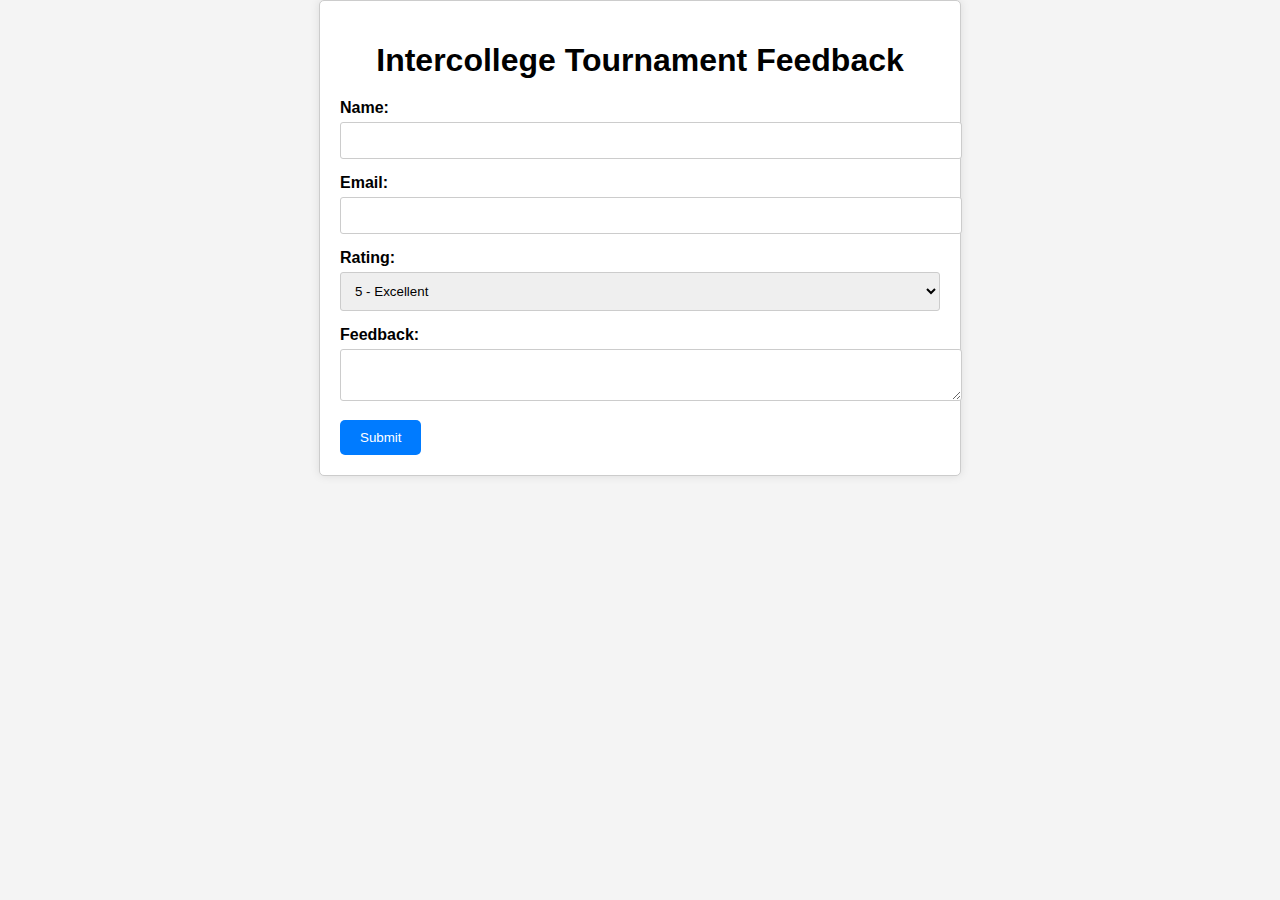
<file: feedback.html>
<!DOCTYPE html>
<html lang="en">
  <head>
    <meta charset="UTF-8" />
    <meta name="viewport" content="width=device-width, initial-scale=1.0" />
    <title>Intercollege Tournament Feedback</title>
    <link rel="stylesheet" href="feedback.css" />
  </head>

  <body>
    <div class="feedback-container">
      <h1>Intercollege Tournament Feedback</h1>
      <form id="feedback-form">
        <label for="name">Name:</label>
        <input type="text" id="name" name="name" required />

        <label for="email">Email:</label>
        <input type="email" id="email" name="email" required />

        <label for="rating">Rating:</label>
        <select id="rating" name="rating" required>
          <option value="5">5 - Excellent</option>
          <option value="4">4 - Very Good</option>
          <option value="3">3 - Good</option>
          <option value="2">2 - Fair</option>
          <option value="1">1 - Poor</option>
        </select>

        <label for="feedback">Feedback:</label>
        <textarea id="feedback" name="feedback" required></textarea>

        <input type="submit" value="Submit" />
      </form>
    </div>
    <script src="feedback.js"></script>
  </body>
</html>
</file>
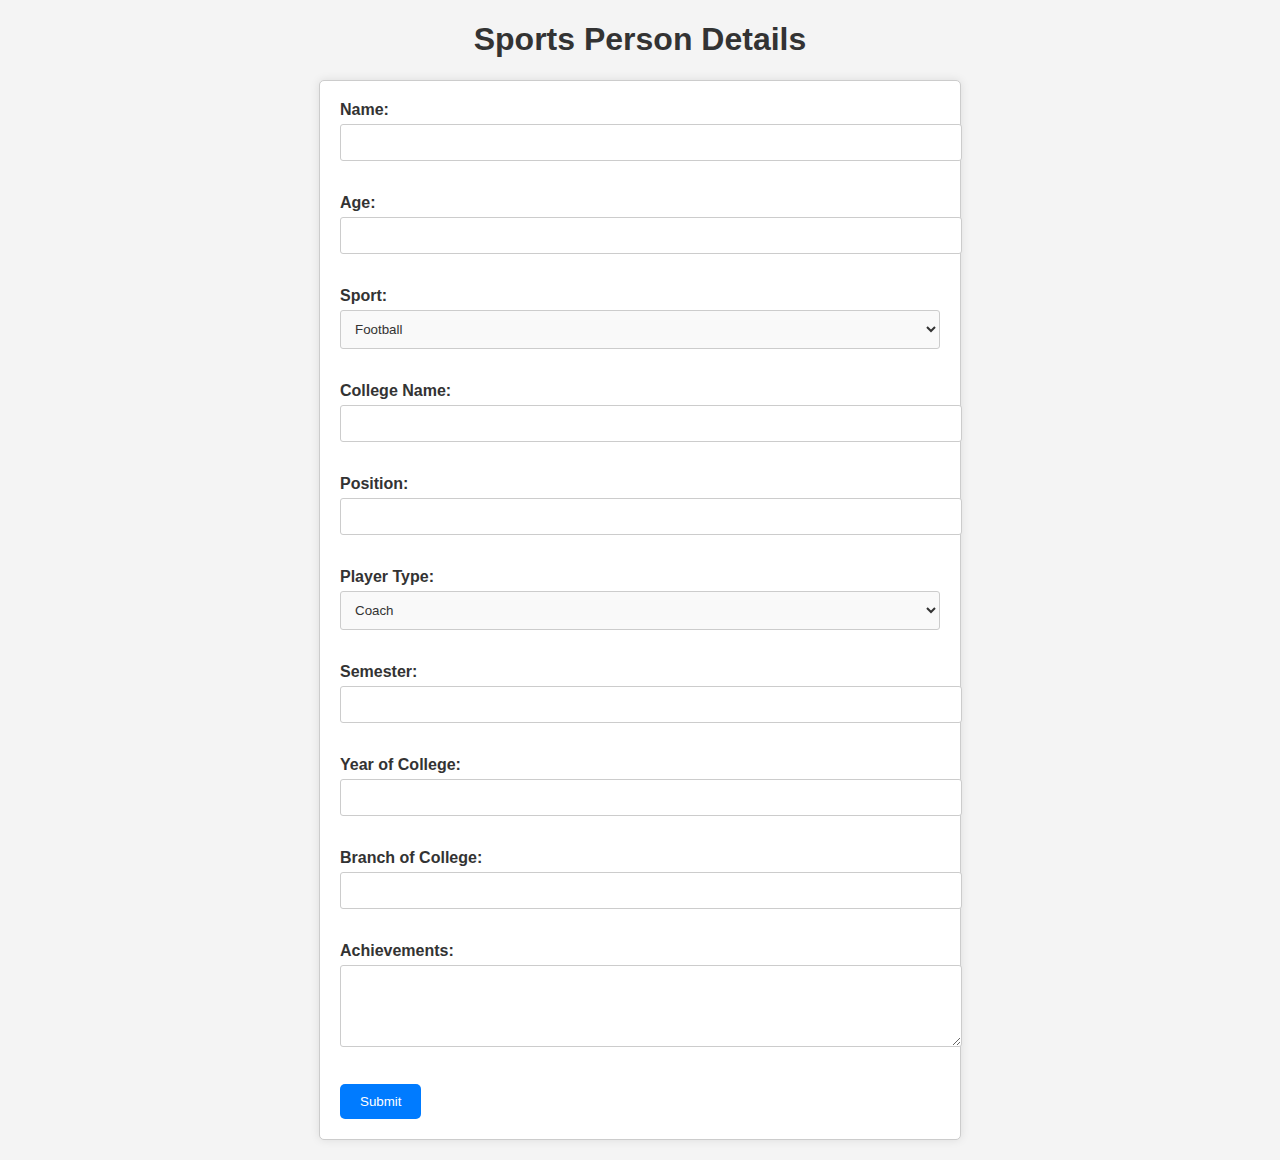
<file: form.html>
<!DOCTYPE html>
<html>
  <head>
    <title>Sports Person Details Form</title>
    <link rel="stylesheet" href="form.css" />
  </head>

  <body>
    <h1>Sports Person Details</h1>
    <form action="process_form.php" method="post">
      <label for="name">Name:</label>
      <input type="text" id="name" name="name" required /><br /><br />

      <label for="age">Age:</label>
      <input type="number" id="age" name="age" required /><br /><br />

      <label for="sport">Sport:</label>
      <select id="sport" name="sport" required>
        <option value="football">Football</option>
        <option value="basketball">Basketball</option>
        <option value="tennis">Tennis</option>
        <option value="volleyball">Volleyball</option>
        <option value="Cricket">Cricket</option>
        <option value="badminton">badminton</option>
        <option value="chess">chess</option></select
      ><br /><br />

      <label for="college_name">College Name:</label>
      <input
        type="text"
        id="college_name"
        name="college_name"
        required
      /><br /><br />

      <label for="position">Position:</label>
      <input type="text" id="position" name="position" required /><br /><br />

      <label for="player_type">Player Type:</label>
      <select id="player_type" name="player_type" required>
        <option value="coach">Coach</option>
        <option value="player">Player</option>
        <option value="captain">Captain</option></select
      ><br /><br />

      <label for="semester">Semester:</label>
      <input type="text" id="semester" name="semester" required /><br /><br />

      <label for="year">Year of College:</label>
      <input type="text" id="year" name="year" required /><br /><br />

      <label for="batch">Branch of College:</label>
      <input type="text" id="batch" name="batch" required /><br /><br />

      <label for="achievements">Achievements:</label>
      <textarea
        id="achievements"
        name="achievements"
        rows="4"
        required
      ></textarea
      ><br /><br />

      <input type="submit" value="Submit" />
    </form>
  </body>
</html>
</file>
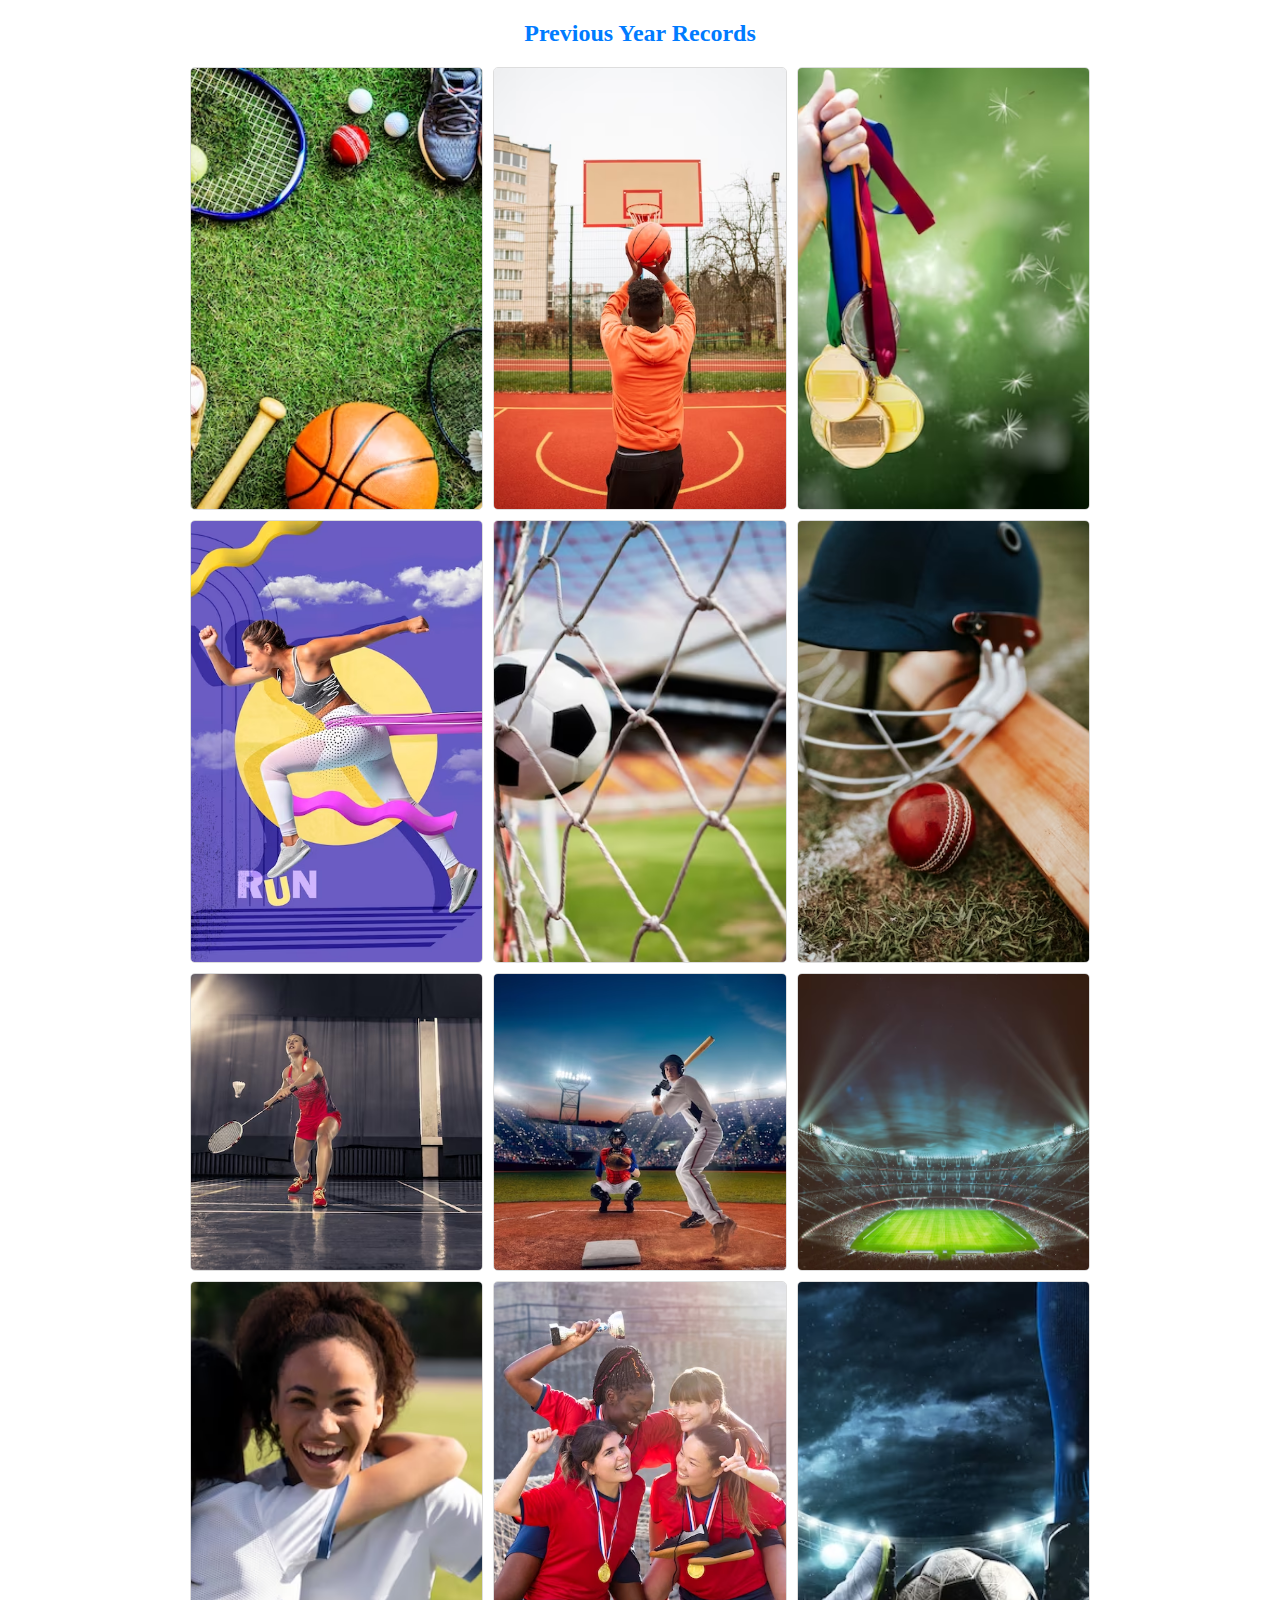
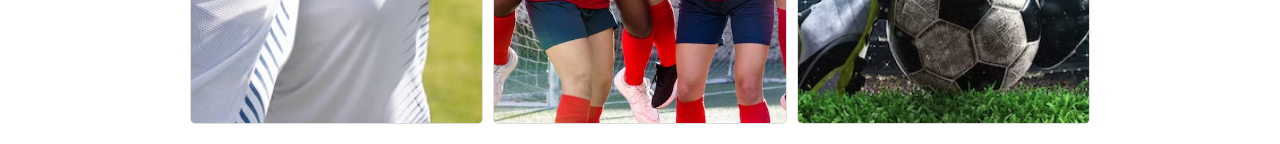
<file: gallery.html>
<!DOCTYPE html>
<html lang="en">
  <head>
    <meta charset="UTF-8" />
    <meta name="viewport" content="width=device-width, initial-scale=1.0" />
    <title>images</title>
    <link rel="stylesheet" href="pass.css" />
  </head>

  <body>
    <h2>Previous Year Records</h2>
    <div class="container">
      <div class="box">
        <img src="./image/image1.avif" alt="" class="image" id="img1" />
      </div>
      <div class="box">
        <img src="./image/image2.avif" alt="" class="image" id="img2" />
      </div>
      <div class="box">
        <img src="./image/image3.avif" alt="" class="image" id="img3" />
      </div>
      <div class="box">
        <img src="./image/image12.avif" alt="" class="image" id="img4" />
      </div>
      <div class="box">
        <img src="./image/image4.avif" alt="" class="image" id="img5" />
      </div>
      <div class="box">
        <img src="./image/image5.avif" alt="" class="image" id="img6" />
      </div>
      <div class="box">
        <img src="./image/image6.avif" alt="" class="image" id="img7" />
      </div>
      <div class="box">
        <img src="./image/image7.avif" alt="" class="image" id="img8" />
      </div>
      <div class="box">
        <img src="./image/image8.avif" alt="" class="image" id="img9" />
      </div>
      <div class="box">
        <img src="./image/image9.avif" alt="" class="image" id="img10" />
      </div>
      <div class="box">
        <img src="./image/image10.avif" alt="" class="image" id="img11" />
      </div>
      <div class="box">
        <img src="./image/image11.avif" alt="" class="image" id="img12" />
      </div>
    </div>
  </body>
</html>
</file>
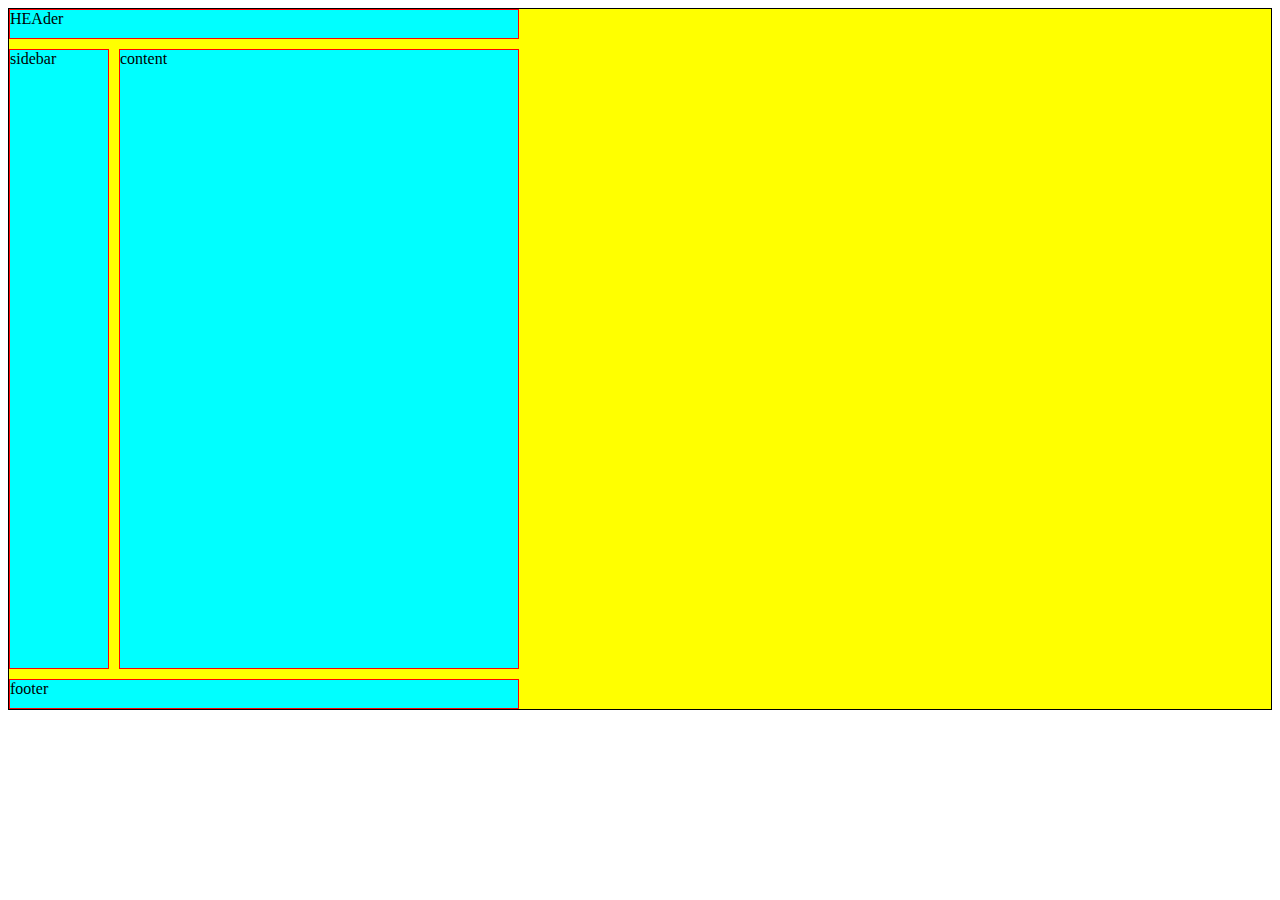
<file: practice.html>
<!DOCTYPE html>
<html lang="en">
  <head>
    <meta charset="UTF-8" />
    <meta name="viewport" content="width=device-width, initial-scale=1.0" />
    <title>Document</title>
    <link rel="stylesheet" href="pratice.css" />
  </head>
  <body>
    <div class="container">
      <div class="box" id="header">HEAder</div>
      <div class="box" id="sidebar">sidebar</div>
      <div class="box" id="content">content</div>
      <div class="box" id="footer">footer</div>
    </div>
  </body>
</html>
</file>
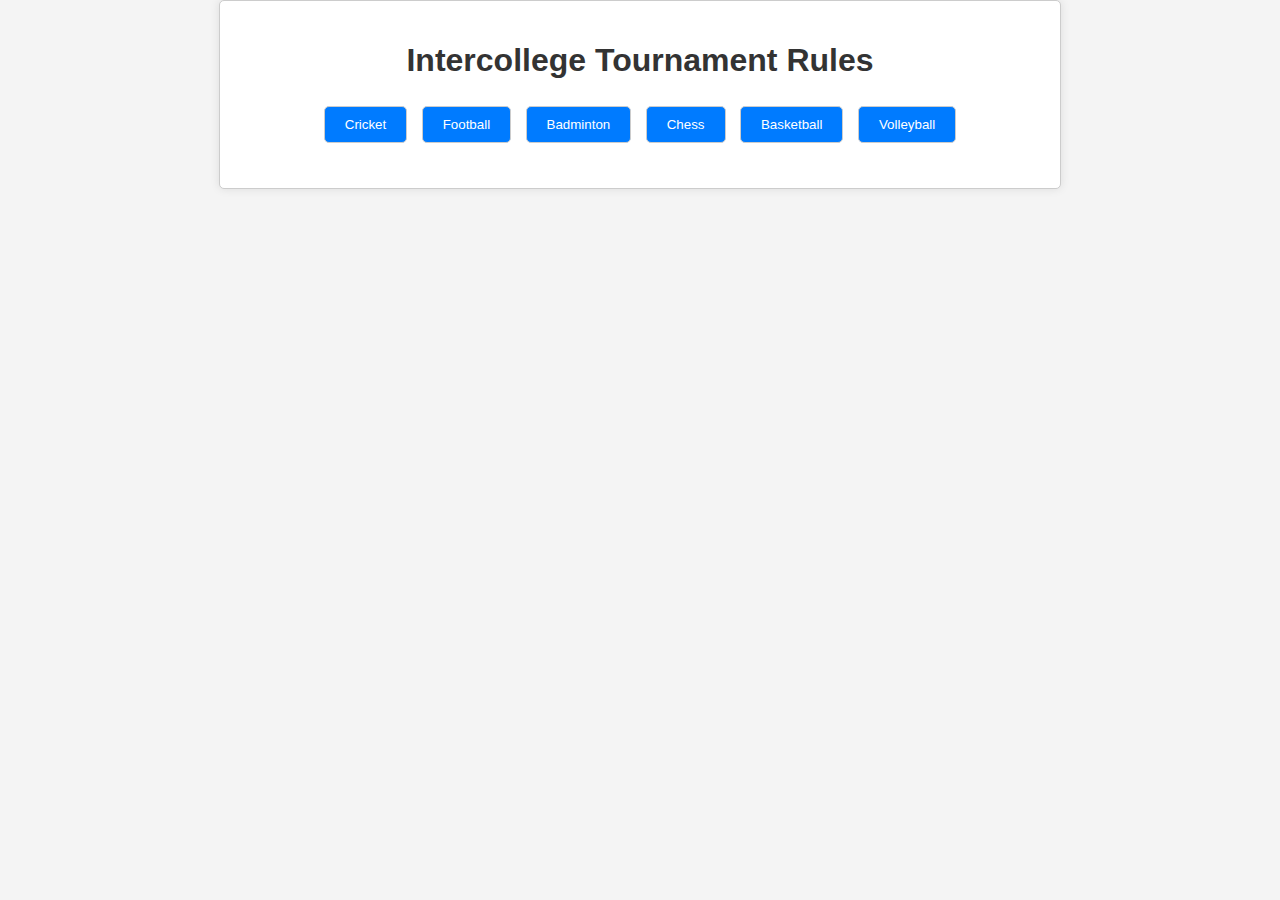
<file: rules.html>
<!DOCTYPE html>
<html lang="en">
  <head>
    <meta charset="UTF-8" />
    <meta name="viewport" content="width=device-width, initial-scale=1.0" />
    <title>Intercollege Tournament Rules</title>
    <link rel="stylesheet" href="rule.css" />
  </head>
  <body>
    <div class="container">
      <h1>Intercollege Tournament Rules</h1>
      <div class="sports-list">
        <button class="btn" onclick="showRules('cricket')">Cricket</button>
        <button class="btn" onclick="showRules('football')">Football</button>
        <button class="btn" onclick="showRules('badminton')">Badminton</button>
        <button class="btn" onclick="showRules('chess')">Chess</button>
        <button class="btn" onclick="showRules('basketball')">
          Basketball
        </button>
        <button class="btn" onclick="showRules('volleyball')">
          Volleyball
        </button>
      </div>
      <div class="rules" id="rules"></div>
    </div>
    <script src="rule.js"></script>
  </body>
</html>
</file>
<file: feedback.css>
body {
    font-family: Arial, sans-serif;
    background-color: #f4f4f4;
    margin: 0;
    padding: 0;
}

.feedback-container {
    max-width: 600px;
    margin: 0 auto;
    padding: 20px;
    background-color: #fff;
    border: 1px solid #ccc;
    border-radius: 5px;
    box-shadow: 0 0 10px rgba(0, 0, 0, 0.1);
}

h1 {
    text-align: center;
    margin-bottom: 20px;
}

form {
    text-align: left;
}

label {
    display: block;
    font-weight: bold;
    margin-bottom: 5px;
}

input[type="text"],
input[type="email"],
select,
textarea {
    width: 100%;
    padding: 10px;
    margin-bottom: 15px;
    border: 1px solid #ccc;
    border-radius: 3px;
}

textarea {
    resize: vertical;
}

input[type="submit"] {
    background-color: #007bff;
    color: #fff;
    border: none;
    padding: 10px 20px;
    border-radius: 5px;
    cursor: pointer;
}

input[type="submit"]:hover {
    background-color: #0056b3;
}
</file>
<file: form.css>
/* Style for the body */
body {
    font-family: Arial, sans-serif;
    background-color: #f4f4f4;
    margin: 0;
    padding: 0;
}

/* Style for the form container */
form {
    background-color: #fff;
    max-width: 600px;
    margin: 20px auto;
    padding: 20px;
    border: 1px solid #ccc;
    border-radius: 5px;
    box-shadow: 0px 0px 10px rgba(0, 0, 0, 0.1);
}

/* Style for the form headings */
h1 {
    text-align: center;
    color: #333;
}

/* Style for labels */
label {
    display: block;
    font-weight: bold;
    margin-bottom: 5px;
    color: #333;
}

/* Style for input fields and textarea */
input[type="text"],
input[type="number"],
select,
textarea {
    width: 100%;
    padding: 10px;
    margin-bottom: 15px;
    border: 1px solid #ccc;
    border-radius: 3px;
}

/* Style for the submit button */
input[type="submit"] {
    background-color: #007bff;
    color: #fff;
    border: none;
    padding: 10px 20px;
    border-radius: 5px;
    cursor: pointer;
}

input[type="submit"]:hover {
    background-color: #0056b3;
}

/* Style for the select element */
select {
    width: 100%;
    padding: 10px;
    margin-bottom: 15px;
    border: 1px solid #ccc;
    border-radius: 3px;
    background: #f9f9f9;
    color: #333;
}

/* Style for the textarea */
textarea {
    width: 100%;
    padding: 10px;
    border: 1px solid #ccc;
    border-radius: 3px;
    resize: vertical;
}

/* Additional styling for the form elements */
#sport,
#player_type {
    background: #f9f9f9;
    color: #333;
}

/* Responsive styling for smaller screens */
@media (max-width: 600px) {
    form {
        padding: 10px;
    }
}
</file>
<file: pratice.css>
.container
{
    border: 1px solid black;
    background-color: yellow;
    height: 700px;
    display: grid;
    grid-template-rows: 30px 1fr 30px;
    grid-template-columns: 100px 400px;
    grid-gap: 10px;

    grid-template-areas: "hd hd" "side main" "ft ft";
}
.box
{
    border: 1px solid red;
    background-color: aqua;
}
#header
{
    grid-area: hd;
}
#footer
{
    grid-area: ft;
}
#sidebar
{
grid-area: side;
}
#content
{
    grid-area: main;
}
</file>
<file: rule.css>
body {
    font-family: Arial, sans-serif;
    background-color: #f4f4f4;
    margin: 0;
    padding: 0;
}

.container {
    max-width: 800px;
    margin: 0 auto;
    padding: 20px;
    background-color: #fff;
    border: 1px solid #ccc;
    border-radius: 5px;
    box-shadow: 0 0 10px rgba(0, 0, 0, 0.1);
    text-align: center;
}

h1 {
    color: #333;
}

.sports-list {
    margin-bottom: 20px;
}

.btn {
    margin: 5px;
    padding: 10px 20px;
    border: 1px solid #ccc;
    border-radius: 5px;
    cursor: pointer;
    background-color: #007bff;
    color: #fff;
}

.rules {
    text-align: left;
}

h2 {
    font-size: 24px;
    color: #333;
}

p {
    font-size: 16px;
    color: #555;
    line-height: 1.4;
    margin-bottom: 10px;
}

/* Optional: Add styling for the sport buttons on hover */
.btn:hover {
    background-color: #0056b3;
}
</file>
<file: pass.css>
/* Reset default margin and padding */
* {
    margin: 0;
    padding: 0;
    box-sizing: border-box;
}

/* Style for the container */
.container {
    display: grid;
    grid-template-columns: repeat(3, 1fr);
    grid-gap: 10px;
    max-width: 900px;
    margin: 20px auto;
    text-align: center;
}

/* Style for individual image boxes */
.box {
    position: relative;
    overflow: hidden;
    border: 1px solid #ddd;
    border-radius: 5px;
    /* box-shadow: 0px 2px 4px rgba(0, 0, 0, 0.1); */
    transition: transform 0.2s, box-shadow 0.2s;
}

/* Style for images */
.image {
    width: 100%;
    height: 100%;
    object-fit: cover;
}

/* Add a grayscale filter and scale up on hover */
.box:hover {
    filter: grayscale(0%); /* Remove grayscale on hover */
    transform: scale(1.05);
    box-shadow: 0px 4px 8px rgba(0, 0, 0, 0.2);
    z-index: 1;
    cursor: pointer;
}

/* Add a transition effect for smoother hover transitions */
.box:hover .image {
    transform: scale(1.2);
}

/* Style for individual images */
.image {
    width: 100%;
    height: 100%;
    object-fit: cover;
}

/* Style for alt text on hover */
.box .image:after {
    content: attr(alt);
    position: absolute;
    top: 0;
    left: 0;
    width: 100%;
    height: 100%;
    display: flex;
    justify-content: center;
    align-items: center;
    background: rgba(0, 0, 0, 0.5);
    color: #fff;
    opacity: 0;
    transition: opacity 0.2s;
}

/* Show alt text on hover */
.box:hover .image:after {
    opacity: 1;
}

/* Style for the alt text content */
.box .image:after {
    font-size: 20px;
    font-weight: bold;
    text-transform: uppercase;
    padding: 10px;
}
/* Your existing CSS rules */

/* Style for the "Previous Year" heading */
h2 {
    text-align: center;
    font-size: 24px;
    margin: 20px 0;
    color: #007bff; /* Blue color */
    animation: colorChange 2s infinite alternate; /* Animation effect */
}

@keyframes colorChange {
    from {
        color: #007bff;
    }
    to {
        color: #130601; /* Orange color */
    }
}
</file>
